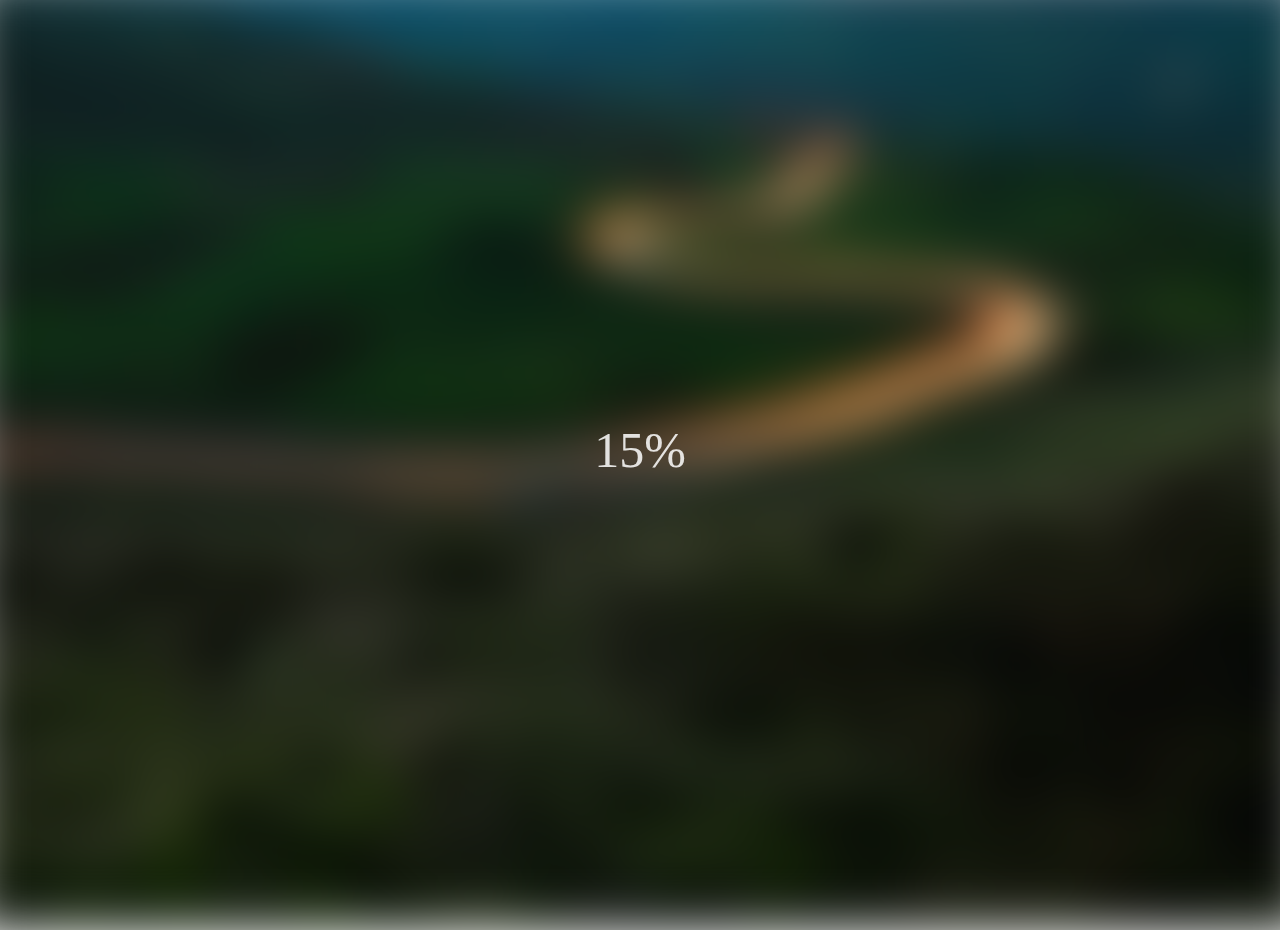
<file: blurry-loading/index.html>
<!DOCTYPE html>
<html lang="en">
  <head>
    <meta charset="UTF-8" />
    <meta name="viewport" content="width=device-width, initial-scale=1.0" />
    <title>Document</title>
    <link rel="stylesheet" href="style.css" />
  </head>
  <body>
    <section class="bg"></section>
    <div class="loading-text">0%</div>

    <script src="app.js"></script>
  </body>
</html>
</file>
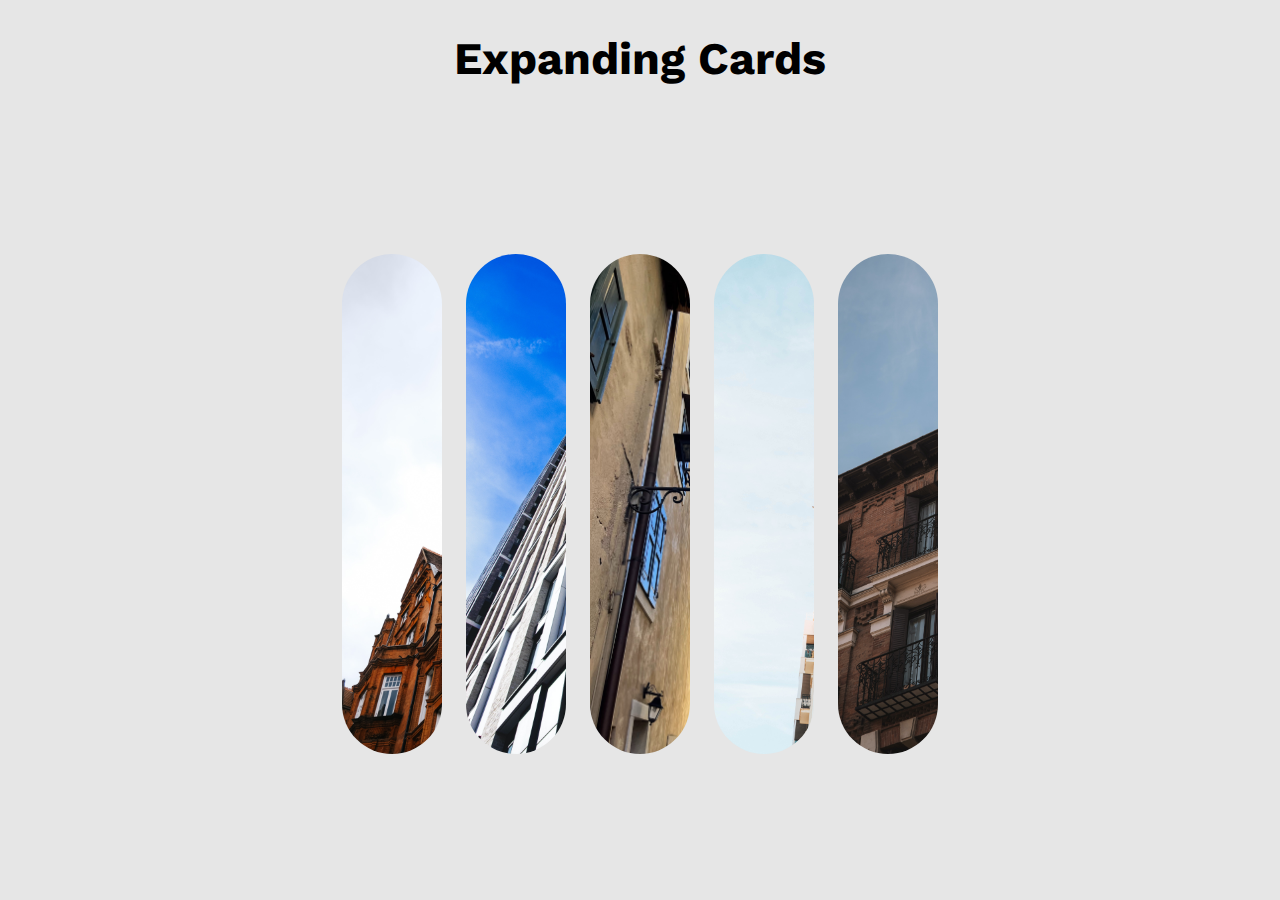
<file: expading-cards/index.html>
<!DOCTYPE html>
<html lang="en">
  <head>
    <meta charset="UTF-8" />
    <meta name="viewport" content="width=device-width, initial-scale=1.0" />
    <title>expandig-cards</title>
    <link rel="stylesheet" href="style.css" />
  </head>
  <body>
    <header>
      <h1>Expanding Cards</h1>
    </header>
    <main>
      <section>
        <div class="panel">
            <img src="assets/pexels-adrien-olichon-16230754.jpg" alt="mansion big color brown" />
            <h3>Adrien Olichon</h3>
        </div>
        <div class="panel">
            <img src="assets/pexels-afeez-ajibola-yusuf-16615531.jpg" alt="" />
            <h3>Afeez Ajibola</h3>
        </div>
        <div class="panel">
            <img src="assets/pexels-anna-zviahina-🇺🇦-15914338.jpg" alt="" />
            <h3>Anna Zviahina</h3>
        </div>
        <div class="panel">
            <img src="assets/pexels-joan-costa-13658436.jpg" alt="" />
            <h3>Joan Costa</h3>
        </div>
        <div class="panel">
            <img src="assets/pexels-joaquin-carfagna-16117965.jpg" alt="" />
            <h3>Joaquin Carfagna</h3>
        </div>
      </section>
    </main>

    <script src="index.js"></script>
  </body>
</html>
</file>
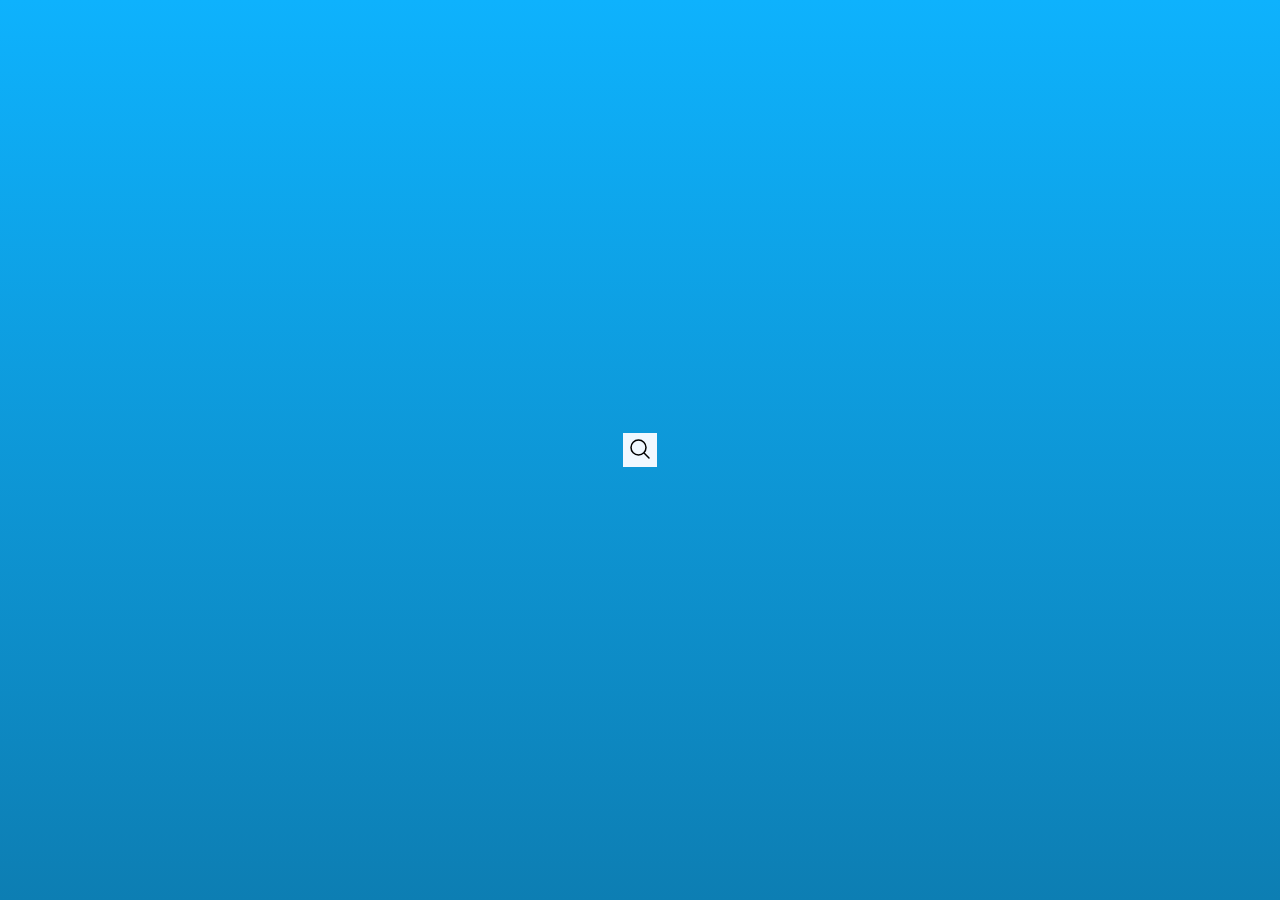
<file: hidden-search/index.html>
<!DOCTYPE html>
<html lang="en">
  <head>
    <meta charset="UTF-8" />
    <meta name="viewport" content="width=device-width, initial-scale=1.0" />
    <title>Hidden Search</title>
    <link rel="stylesheet" href="style.css">
  </head>
  <body>
    <main>
      <div>
        <input type="text" name="text" id="txt" placeholder="buscar..."/>
        <button class="btn">
          <svg
            xmlns="http://www.w3.org/2000/svg"
            fill="none"
            viewBox="0 0 24 24"
            stroke-width="1.5"
            stroke="currentColor"
            class="svg"
          >
            <path
              stroke-linecap="round"
              stroke-linejoin="round"
              d="M21 21l-5.197-5.197m0 0A7.5 7.5 0 105.196 5.196a7.5 7.5 0 0010.607 10.607z"
            />
          </svg>
        </button>
      </div>
    </main>
    <script src="app.js"></script>
  </body>
</html>
</file>
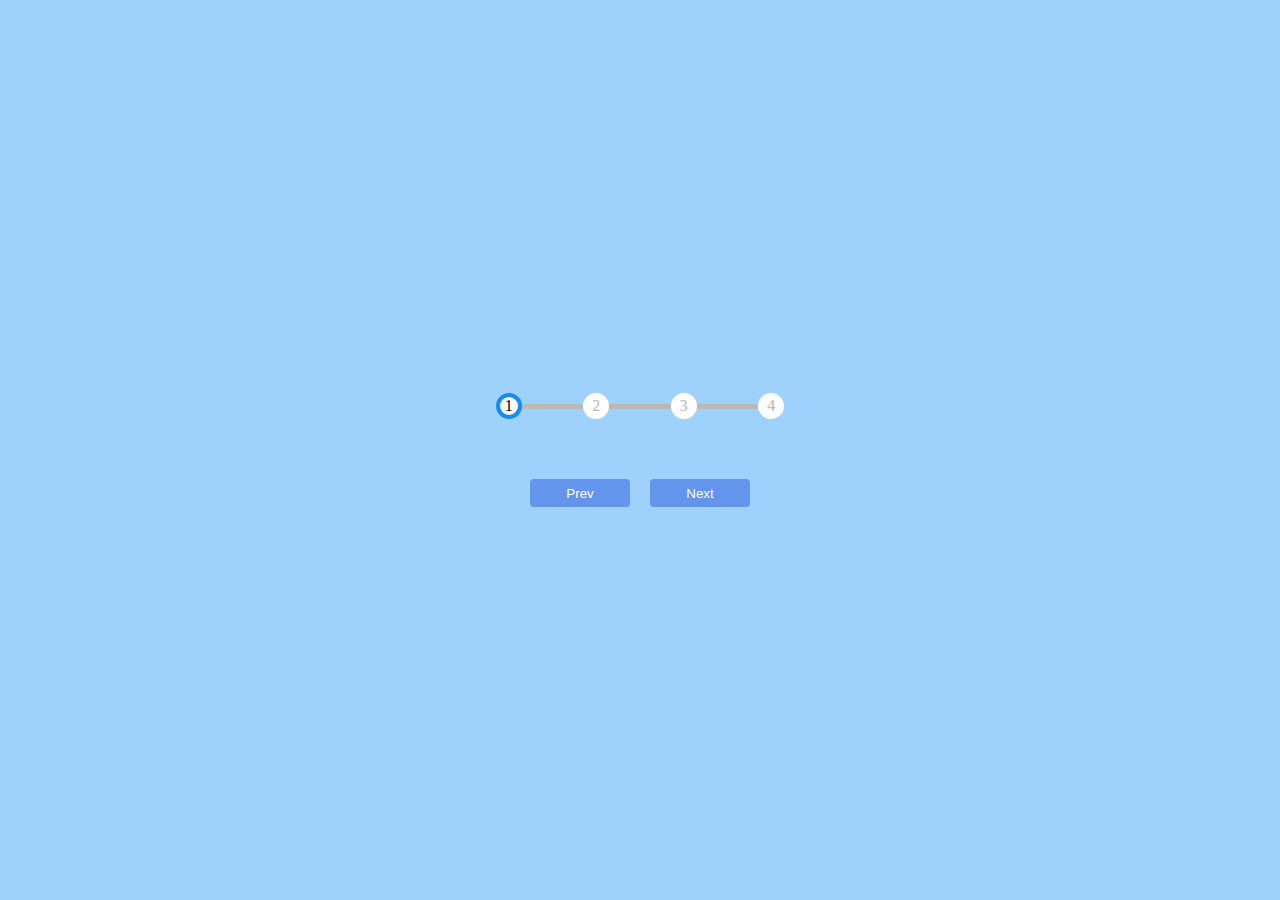
<file: progress-steps/index.html>
<!DOCTYPE html>
<html lang="en">
<head>
    <meta charset="UTF-8">
    <meta name="viewport" content="width=device-width, initial-scale=1.0">
    <title>progress-steps</title>
    <link rel="stylesheet" href="style.css">
</head>
<body>
    <main>
        <div class="container">
            <div class="progress-container">
                <div class="progress" id="progress"></div>
                <div class="progress-not"></div>
                <div class="circle active">1</div>
                <div class="circle">2</div>
                <div class="circle">3</div>
                <div class="circle">4</div>
            </div>

            <div class="btn-container">
                <button class="btn" id="prev" disabled>Prev</button>
                <button class="btn" id="next">Next</button>
            </div>
        </div>
    </main>
    <script src="index.js"></script>
</body>
</html>
</file>
<file: blurry-loading/style.css>
*{
    border: 0%;
    padding: 0%;
    margin: 0%;
}

body{
    height: 100vh;
    width: 100vw;
    display: flex;
    justify-content: center;
    align-items: center;
    overflow: hidden;
}

.bg{
    background-image: url('./assets/pexels-trushotz-3635300.jpg');
    background-position: center;
    background-size: cover;
    background-repeat: no-repeat;
    position: absolute;
    height:calc(100vh + 60px);
    width: calc(100vw + 60px);
    top: -30px;
    left: -30px;
    z-index: -1;
    filter: blur(0px);
}

.loading-text{
    font-size: 50px;
    color: #ffffff;
}
</file>
<file: expading-cards/style.css>
@import url('https://fonts.googleapis.com/css2?family=Work+Sans:wght@400;500;700&display=swap');


*{
    border: 0%;
    margin: 0%;
    padding: 0%;
    font-family: 'Work Sans', sans-serif;
}

body{
    background-color: #e6e6e6;
    height: 100vh;
}

header{
    display: flex;
    justify-content: center;
    padding: 2rem 0 2rem 0;
}

header h1{
    font-weight: 700;
    font-size: 45px;
}



@media screen and (max-width: 1920px) {
    section{
        width: 100vw;
        display: flex;
        flex-flow: row nowrap;
        gap: 24px;
        justify-content: center;
        align-items: center;
        height: 86vh;
    }
    
    .panel{
        position: relative;
        height: 500px;
        overflow: hidden;
        border-radius: 50px;
        width: 100px;
        cursor: pointer;
        transition: all 0.5s 0 ease-in;
    }
    
    .panel>img{
        height: 500px;
        width: auto;
    }
    
    .panel>h3{
        position: absolute;
        bottom: 5px;
        left: 35px;
        font-weight: 700;
        display: none;    
        background-color: white;
        border-radius:15px 15px 0px 0px;
        padding: 2px;
    }
    
    .panel.active{
        width: auto;
    
    }
    
    .panel.active>h3{
        display: block;
    }
    
}

@media screen and (max-width: 768px) {

    section{
        height: 100vw;
        display: flex;
        flex-flow: column nowrap;
        gap: 24px;
        justify-content: center;
        align-items: center;
        height: 86vh;
    }
    
    .panel{
        position: relative;
        height: 60px;
        overflow: hidden;
        border-radius: 50px;
        width: 250px;
        cursor: pointer;
    }
    
    .panel>img{
        height: 500px;
        width: auto;
    }
    
    .panel>h3{
        position: absolute;
        bottom: 5px;
        left: 35px;
        font-weight: 700;
        display: none;    
        background-color: white;
        border-radius:15px 15px 0px 0px;
        padding: 2px;
    }
    
    .panel.active{
        width: auto;
        height: 700px;
    }
    
    .panel.active>h3{
        display: block;
    }
}
</file>
<file: hidden-search/style.css>
*{
    border: 0%;
    margin: 0%;
    padding: 0%;
}

body{
    background: linear-gradient(to bottom, #0eb2fd, #0d7eb3);
}

main{
    height: 100vh;
    display: flex;
    justify-content: center;
    align-items: center;
}

div{
    display: flex;
    justify-content: center;
    align-items: center;
    background-color: aliceblue;
}

input{
    width: 250px;
    height: 32px;
    border: none;
    outline: none;
    width: 0;
    transition: all 1s 0s ease-in;
    background-color: transparent;
}

.active{
    width: 280px;
}

.svg{
    height: 24px;
    width: 24px;
}

.btn{
    height: 34px;
    width: 34px;
    border: none;
    background-color: transparent;
}
</file>
<file: progress-steps/style.css>
*{
    border: 0%;
    margin: 0%;
    padding: 0%;
}

body{
    background-color: rgb(159, 209, 253);
    height: 100vh;
    display: flex;
    justify-content: center;
    align-items: center;
}

.container{
    display: flex;
    flex-flow: column nowrap;
    justify-content: center;
    gap: 60px;
    align-items: center;
    height: 250px;
    width: 350px;
}

.progress-container{
    display: flex;
    flex-flow: row nowrap;
    align-items: center;
    justify-content: space-around;
    width: 100%;
    position: relative;
}

.progress{
    position: absolute;
    width: 0;
    height: 5px;
    left: 43px;
    background-color: #128df1;
    z-index: -2;
    transition: width 1s 0s ease-in;
}

.progress-not{
    position: absolute;
    width: calc(6 *45px);
    height: 5px;
    left: 43px;
    background-color: rgb(185, 185, 185);
    z-index: -4;
    transition: width 1s 0s ease-in;
}

.circle{
    background-color: rgb(255, 255, 255);
    padding-left: 5px;
    padding-right: 5px;
    border-radius: 9999px;
    border: 4px solid white;
    color: rgb(185, 185, 185);
}

.circle.active{
    border: 4px solid #128df1;
    color: black;
    transition: all 1s .4s ease-in;
}


.btn-container{
    display: flex;
    gap: 20px;
}

.btn{
    border-radius: 4px;
    width: 100px;
    height: 28px;
    background-color: cornflowerblue;
    border: none;
    cursor: pointer;
    color: white;
}
</file>
